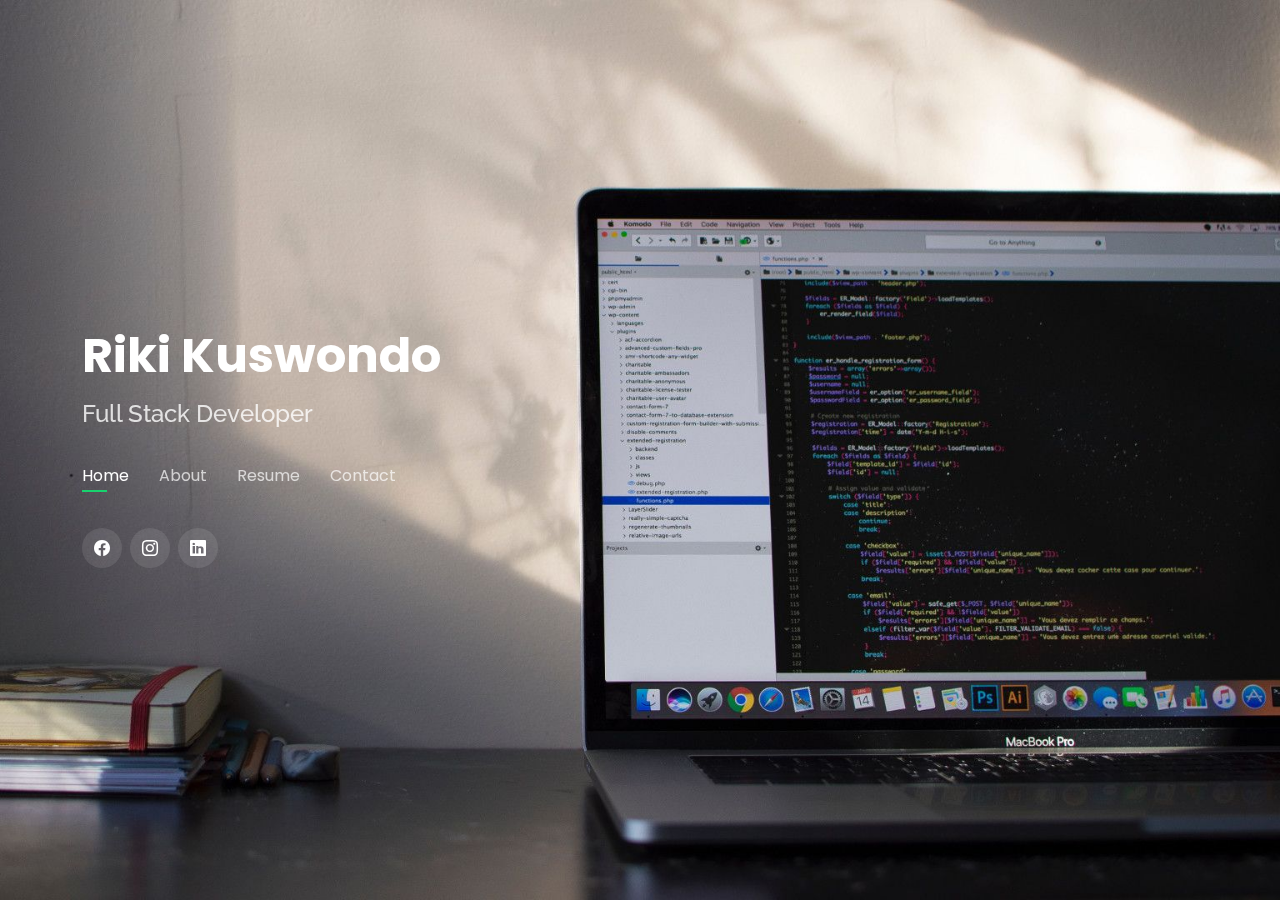
<file: index.html>
<!DOCTYPE html>
<html lang="en">

<head>
    <meta charset="utf-8">
    <meta content="width=device-width, initial-scale=1.0" name="viewport">

    <title>Riki Kuswondo</title>
    <meta content="" name="description">
    <meta content="" name="keywords">

    <!-- Favicons -->
    <link href="assets/img/favicon.png" rel="icon">
    <link href="assets/img/apple-touch-icon.png" rel="apple-touch-icon">

    <!-- Google Fonts -->
    <link href="https://fonts.googleapis.com/css?family=Open+Sans:300,300i,400,400i,600,600i,700,700i|Raleway:300,300i,400,400i,500,500i,600,600i,700,700i|Poppins:300,300i,400,400i,500,500i,600,600i,700,700i" rel="stylesheet">

    <!-- Vendor CSS Files -->
    <link href="assets/vendor/bootstrap/css/bootstrap.min.css" rel="stylesheet">
    <link href="assets/vendor/bootstrap-icons/bootstrap-icons.css" rel="stylesheet">
    <link href="assets/vendor/boxicons/css/boxicons.min.css" rel="stylesheet">
    <link href="assets/vendor/glightbox/css/glightbox.min.css" rel="stylesheet">
    <link href="assets/vendor/remixicon/remixicon.css" rel="stylesheet">
    <link href="assets/vendor/swiper/swiper-bundle.min.css" rel="stylesheet">

    <!-- Template Main CSS File -->
    <link href="assets/css/style.css" rel="stylesheet">

    <!-- =======================================================
  * Template Name: Personal - v4.10.0
  * Template URL: https://bootstrapmade.com/personal-free-resume-bootstrap-template/
  * Author: BootstrapMade.com
  * License: https://bootstrapmade.com/license/
  ======================================================== -->
</head>

<body>

    <!-- ======= Header ======= -->
    <header id="header">
        <div class="container">

            <h1><a href="index.html">Riki Kuswondo</a></h1>
            <!-- Uncomment below if you prefer to use an image logo -->
            <!-- <a href="index.html" class="mr-auto"><img src="assets/img/logo.png" alt="" class="img-fluid"></a> -->
            <h2>Full Stack Developer</h2>

            <nav id="navbar" class="navbar">
                <ul>
                    <li><a class="nav-link active" href="#header">Home</a></li>
                    <li><a class="nav-link" href="#about">About</a></li>
                    <li><a class="nav-link" href="#resume">Resume</a></li>
                    <!-- <li><a class="nav-link" href="#services">Services</a></li> -->
<!--                     <li><a class="nav-link" href="#portfolio">Portfolio</a></li> -->
                    <li><a class="nav-link" href="#contact">Contact</a></li>
                </ul>
                <i class="bi bi-list mobile-nav-toggle"></i>
            </nav>
            <!-- .navbar -->

            <div class="social-links">
                <!-- <a href="#a" class="youtube"><i class="bi bi-youtube"></i></a> -->
                <a href="https://www.facebook.com/rikikuswo" class="facebook" target="_blank"><i class="bi bi-facebook"></i></a>
                <a href="https://www.instagram.com/rikikuswo" class="instagram" target="_blank"><i class="bi bi-instagram"></i></a>
                <a href="https://www.linkedin.com/in/rikikuswo/" class="linkedin" target="_blank"><i class="bi bi-linkedin"></i></a>
            </div>

        </div>
    </header>
    <!-- End Header -->

    <!-- ======= About Section ======= -->
    <section id="about" class="about">

        <!-- ======= About Me ======= -->
        <div class="about-me container">

            <div class="section-title">
                <h2>About</h2>
                <p>Learn more about me</p>
            </div>

            <div class="row">
                <div class="col-lg-4 text-center" data-aos="fade-right">
                    <img src="assets/img/profile.jpg" class="img-fluid" width="50%" alt="">
                </div>
                <div class="col-lg-8 pt-4 pt-lg-0 content" data-aos="fade-left">
                    <h3>Fullstack Developer</h3>
                    <p class="fst-italic">
                        Fullstack Web Developer dengan 5+ tahun pengalaman menggunakan PHP & JavaScript untuk mengembangkan, menguji dan mengamati aplikasi software perusahaan. Telah mendesain dan mengembangkan lebih dari 10 aplikasi untuk mengingkatkan efisiensi dan data management untuk PT Akebono Brake Astra Indonesia. Sedang mencari perusahaan di bidang apapun yang ingin mengembangkan aplikasi dan software bisnis.
                    </p>
                    <div class="row">
                        <div class="col-lg-6">
                            <ul>
                                <li><i class="bi bi-chevron-right"></i> <strong>Birthday:</strong> <span>20 November 1995</span></li>
                                <li><i class="bi bi-chevron-right"></i> <strong>Website:</strong> <span>https://rikikuswo.github.io</span></li>
                                <li><i class="bi bi-chevron-right"></i> <strong>Phone:</strong> <span>0822 1180 9595</span></li>
                                <li><i class="bi bi-chevron-right"></i> <strong>City:</strong> <span>Jakarta, Indonesia</span></li>
                            </ul>
                        </div>
                        <div class="col-lg-6">
                            <ul>
                                <li><i class="bi bi-chevron-right"></i> <strong>Age:</strong> <span>29 years old</span></li>
                                <li><i class="bi bi-chevron-right"></i> <strong>Degree:</strong> <span>Bachelor's Degree in Computer Science</span></li>
                                <li><i class="bi bi-chevron-right"></i> <strong>Email:</strong> <span>rikikuswo20@gmail.com</span></li>
                                <li><i class="bi bi-chevron-right"></i> <strong>Freelance:</strong> <span>Available</span></li>
                            </ul>
                        </div>
                    </div>
                    <p>
                        <!-- Programmer with 5+ years of experience using PHP with Codeigniterand Laravel Frameworks. -->
                    </p>
                </div>
            </div>

        </div>
        <!-- End About Me -->

        <!-- ======= Counts ======= -->
        <!-- <div class="counts container">

            <div class="row">

                <div class="col-lg-3 col-md-6">
                    <div class="count-box">
                        <i class="bi bi-emoji-smile"></i>
                        <span data-purecounter-start="0" data-purecounter-end="232" data-purecounter-duration="1" class="purecounter"></span>
                        <p>Happy Clients</p>
                    </div>
                </div>

                <div class="col-lg-3 col-md-6 mt-5 mt-md-0">
                    <div class="count-box">
                        <i class="bi bi-journal-richtext"></i>
                        <span data-purecounter-start="0" data-purecounter-end="521" data-purecounter-duration="1" class="purecounter"></span>
                        <p>Projects</p>
                    </div>
                </div>

                <div class="col-lg-3 col-md-6 mt-5 mt-lg-0">
                    <div class="count-box">
                        <i class="bi bi-headset"></i>
                        <span data-purecounter-start="0" data-purecounter-end="1463" data-purecounter-duration="1" class="purecounter"></span>
                        <p>Hours Of Support</p>
                    </div>
                </div>

                <div class="col-lg-3 col-md-6 mt-5 mt-lg-0">
                    <div class="count-box">
                        <i class="bi bi-award"></i>
                        <span data-purecounter-start="0" data-purecounter-end="24" data-purecounter-duration="1" class="purecounter"></span>
                        <p>Awards</p>
                    </div>
                </div>

            </div>

        </div> -->
        <!-- End Counts -->

        <!-- ======= Skills  ======= -->
        <div class="skills container">

            <div class="section-title">
                <h2>Skills</h2>
            </div>

            <div class="row skills-content">

                <div class="col-lg-4">

                    <div class="progress">
                        <span class="skill">PHP <i class="val">80%</i></span>
                        <div class="progress-bar-wrap">
                            <div class="progress-bar" role="progressbar" aria-valuenow="80" aria-valuemin="0" aria-valuemax="100"></div>
                        </div>
                    </div>

                    <div class="progress">
                        <span class="skill">Laravel <i class="val">80%</i></span>
                        <div class="progress-bar-wrap">
                            <div class="progress-bar" role="progressbar" aria-valuenow="80" aria-valuemin="0" aria-valuemax="100"></div>
                        </div>
                    </div>

                    <div class="progress">
                        <span class="skill">Codeigniter <i class="val">80%</i></span>
                        <div class="progress-bar-wrap">
                            <div class="progress-bar" role="progressbar" aria-valuenow="80" aria-valuemin="0" aria-valuemax="100"></div>
                        </div>
                    </div>

                </div>

                <div class="col-lg-4">

                    <div class="progress">
                        <span class="skill">JavaScript <i class="val">80%</i></span>
                        <div class="progress-bar-wrap">
                            <div class="progress-bar" role="progressbar" aria-valuenow="80" aria-valuemin="0" aria-valuemax="100"></div>
                        </div>
                    </div>

                    <div class="progress">
                        <span class="skill">AJAX JQuery <i class="val">80%</i></span>
                        <div class="progress-bar-wrap">
                            <div class="progress-bar" role="progressbar" aria-valuenow="80" aria-valuemin="0" aria-valuemax="100"></div>
                        </div>
                    </div>

                    <div class="progress">
                        <span class="skill">Node JS <i class="val">70%</i></span>
                        <div class="progress-bar-wrap">
                            <div class="progress-bar" role="progressbar" aria-valuenow="70" aria-valuemin="0" aria-valuemax="100"></div>
                        </div>
                    </div>

                    <div class="progress">
                        <span class="skill">React JS <i class="val">70%</i></span>
                        <div class="progress-bar-wrap">
                            <div class="progress-bar" role="progressbar" aria-valuenow="70" aria-valuemin="0" aria-valuemax="100"></div>
                        </div>
                    </div>

                </div>

                <div class="col-lg-4">

                    <div class="progress">
                        <span class="skill">SQL Server <i class="val">80%</i></span>
                        <div class="progress-bar-wrap">
                            <div class="progress-bar" role="progressbar" aria-valuenow="80" aria-valuemin="0" aria-valuemax="100"></div>
                        </div>
                    </div>

                    <div class="progress">
                        <span class="skill">MySQL <i class="val">80%</i></span>
                        <div class="progress-bar-wrap">
                            <div class="progress-bar" role="progressbar" aria-valuenow="80" aria-valuemin="0" aria-valuemax="100"></div>
                        </div>
                    </div>

                    <div class="progress">
                        <span class="skill">GIT <i class="val">80%</i></span>
                        <div class="progress-bar-wrap">
                            <div class="progress-bar" role="progressbar" aria-valuenow="80" aria-valuemin="0" aria-valuemax="100"></div>
                        </div>
                    </div>

                </div>

            </div>

        </div>
        <!-- End Skills -->

        <!-- ======= Interests ======= -->
        <!-- <div class="interests container">

            <div class="section-title">
                <h2>Interests</h2>
            </div>

            <div class="row">
                <div class="col-lg-3 col-md-4">
                    <div class="icon-box">
                        <i class="ri-store-line" style="color: #ffbb2c;"></i>
                        <h3>Lorem Ipsum</h3>
                    </div>
                </div>
                <div class="col-lg-3 col-md-4 mt-4 mt-md-0">
                    <div class="icon-box">
                        <i class="ri-bar-chart-box-line" style="color: #5578ff;"></i>
                        <h3>Dolor Sitema</h3>
                    </div>
                </div>
                <div class="col-lg-3 col-md-4 mt-4 mt-md-0">
                    <div class="icon-box">
                        <i class="ri-calendar-todo-line" style="color: #e80368;"></i>
                        <h3>Sed perspiciatis</h3>
                    </div>
                </div>
                <div class="col-lg-3 col-md-4 mt-4 mt-lg-0">
                    <div class="icon-box">
                        <i class="ri-paint-brush-line" style="color: #e361ff;"></i>
                        <h3>Magni Dolores</h3>
                    </div>
                </div>
                <div class="col-lg-3 col-md-4 mt-4">
                    <div class="icon-box">
                        <i class="ri-database-2-line" style="color: #47aeff;"></i>
                        <h3>Nemo Enim</h3>
                    </div>
                </div>
                <div class="col-lg-3 col-md-4 mt-4">
                    <div class="icon-box">
                        <i class="ri-gradienter-line" style="color: #ffa76e;"></i>
                        <h3>Eiusmod Tempor</h3>
                    </div>
                </div>
                <div class="col-lg-3 col-md-4 mt-4">
                    <div class="icon-box">
                        <i class="ri-file-list-3-line" style="color: #11dbcf;"></i>
                        <h3>Midela Teren</h3>
                    </div>
                </div>
                <div class="col-lg-3 col-md-4 mt-4">
                    <div class="icon-box">
                        <i class="ri-price-tag-2-line" style="color: #4233ff;"></i>
                        <h3>Pira Neve</h3>
                    </div>
                </div>
                <div class="col-lg-3 col-md-4 mt-4">
                    <div class="icon-box">
                        <i class="ri-anchor-line" style="color: #b2904f;"></i>
                        <h3>Dirada Pack</h3>
                    </div>
                </div>
                <div class="col-lg-3 col-md-4 mt-4">
                    <div class="icon-box">
                        <i class="ri-disc-line" style="color: #b20969;"></i>
                        <h3>Moton Ideal</h3>
                    </div>
                </div>
                <div class="col-lg-3 col-md-4 mt-4">
                    <div class="icon-box">
                        <i class="ri-base-station-line" style="color: #ff5828;"></i>
                        <h3>Verdo Park</h3>
                    </div>
                </div>
                <div class="col-lg-3 col-md-4 mt-4">
                    <div class="icon-box">
                        <i class="ri-fingerprint-line" style="color: #29cc61;"></i>
                        <h3>Flavor Nivelanda</h3>
                    </div>
                </div>
            </div>

        </div> -->
        <!-- End Interests -->

        <!-- ======= Testimonials ======= -->
        <!-- <div class="testimonials container">

            <div class="section-title">
                <h2>Testimonials</h2>
            </div>

            <div class="testimonials-slider swiper" data-aos="fade-up" data-aos-delay="100">
                <div class="swiper-wrapper"> -->

        <!-- <div class="swiper-slide">
                        <div class="testimonial-item">
                            <p>
                                <i class="bx bxs-quote-alt-left quote-icon-left"></i> Proin iaculis purus consequat sem cure digni ssim donec porttitora entum suscipit rhoncus. Accusantium quam, ultricies eget id, aliquam eget nibh et. Maecen aliquam,
                                risus at semper.
                                <i class="bx bxs-quote-alt-right quote-icon-right"></i>
                            </p>
                            <img src="assets/img/testimonials/testimonials-1.jpg" class="testimonial-img" alt="">
                            <h3>Saul Goodman</h3>
                            <h4>Ceo &amp; Founder</h4>
                        </div>
                    </div> -->
        <!-- End testimonial item -->

        <!-- <div class="swiper-slide">
                        <div class="testimonial-item">
                            <p>
                                <i class="bx bxs-quote-alt-left quote-icon-left"></i> Export tempor illum tamen malis malis eram quae irure esse labore quem cillum quid cillum eram malis quorum velit fore eram velit sunt aliqua noster fugiat irure amet
                                legam anim culpa.
                                <i class="bx bxs-quote-alt-right quote-icon-right"></i>
                            </p>
                            <img src="assets/img/testimonials/testimonials-2.jpg" class="testimonial-img" alt="">
                            <h3>Sara Wilsson</h3>
                            <h4>Designer</h4>
                        </div>
                    </div> -->
        <!-- End testimonial item -->

        <!-- <div class="swiper-slide">
                        <div class="testimonial-item">
                            <p>
                                <i class="bx bxs-quote-alt-left quote-icon-left"></i> Enim nisi quem export duis labore cillum quae magna enim sint quorum nulla quem veniam duis minim tempor labore quem eram duis noster aute amet eram fore quis sint minim.
                                <i class="bx bxs-quote-alt-right quote-icon-right"></i>
                            </p>
                            <img src="assets/img/testimonials/testimonials-3.jpg" class="testimonial-img" alt="">
                            <h3>Jena Karlis</h3>
                            <h4>Store Owner</h4>
                        </div>
                    </div> -->
        <!-- End testimonial item -->

        <!-- <div class="swiper-slide">
                        <div class="testimonial-item">
                            <p>
                                <i class="bx bxs-quote-alt-left quote-icon-left"></i> Fugiat enim eram quae cillum dolore dolor amet nulla culpa multos export minim fugiat minim velit minim dolor enim duis veniam ipsum anim magna sunt elit fore quem dolore
                                labore illum veniam.
                                <i class="bx bxs-quote-alt-right quote-icon-right"></i>
                            </p>
                            <img src="assets/img/testimonials/testimonials-4.jpg" class="testimonial-img" alt="">
                            <h3>Matt Brandon</h3>
                            <h4>Freelancer</h4>
                        </div>
                    </div> -->
        <!-- End testimonial item -->

        <!-- <div class="swiper-slide">
                        <div class="testimonial-item">
                            <p>
                                <i class="bx bxs-quote-alt-left quote-icon-left"></i> Quis quorum aliqua sint quem legam fore sunt eram irure aliqua veniam tempor noster veniam enim culpa labore duis sunt culpa nulla illum cillum fugiat legam esse veniam
                                culpa fore nisi cillum quid.
                                <i class="bx bxs-quote-alt-right quote-icon-right"></i>
                            </p>
                            <img src="assets/img/testimonials/testimonials-5.jpg" class="testimonial-img" alt="">
                            <h3>John Larson</h3>
                            <h4>Entrepreneur</h4>
                        </div>
                    </div> -->
        <!-- End testimonial item -->

        <!-- </div>
                <div class="swiper-pagination"></div>
            </div>

            <div class="owl-carousel testimonials-carousel">

            </div>

        </div> -->
        <!-- End Testimonials  -->

    </section>
    <!-- End About Section -->

    <!-- ======= Resume Section ======= -->
    <section id="resume" class="resume">
        <div class="container">

            <div class="section-title">
                <h2>Resume</h2>
                <p>Check My Resume</p>
            </div>

            <div class="row">
                <div class="col-lg-6">
                    <h3 class="resume-title">Professional Experience</h3>
                    <div class="resume-item">
                        <h4>Full Stack Developer</h4>
                        <h5>PT. Global Service Indonesia</h5>
                        <h5>Jan 2023 - Present</h5>
                        <p><em>Jakarta, Indonesia </em></p>
                        <p>
                            <ul>
                                <li>Bekerja sebagai karyawan outsource di PT Akebono Brake Astra Indonesia.</li>
                            </ul>
                        </p>
                    </div>
                    <div class="resume-item">
                        <h4>Full Stack Developer</h4>
                        <h5>PT. Akebono Brake Astra Indonesia</h5>
                        <h5>Feb 2022 - Present</h5>
                        <p><em>Jakarta, Indonesia</em></p>
                        <p>
                            <ul>
                                <li>Bekerja sebagai karyawan outsourcing dari PT Majapahit Teknologi Nusantara & PT Global Service Indonesia</li>
                                <li>Mengembangkan sistem sesuai dengan kebutuhan user dan perusahaan.</li>
                                <li>Mendevelop sistem Document Control.</li>
                                <li>Merancang, mendesain dan mendevelop sistem IT Helpdesk.</li>
                                <li>Merancang, mendesain dan mendevelop sistem Portal Sortir Supplier.</li>
                                <li>Merancang, mendesain dan mendevelop sistem SSO (Single Apps).</li>
                                <li>Mendevelop sistem Portal Supplier.</li>
                                <li>Mendevelop sistem HRIS Pemagangan.</li>
                                <li>Merancang, mendesain dan mendevelop sistem Guest Self Service.</li>
                                <li>Mendevelop sistem Mieruka / Dashboard untuk kebutuhan Produksi di Line.</li>
                                <li>Mendesain dan meningkatkan efektifitas pemrosesan data (query ke database) yang lebih cepat
                                    hingga 70%.</li>
                                <li>Mendevelop API untuk kebutuhan sistem SSO, Supplier Portal, dst.</li>
                                <li>Menerapkan Queue pada sistem, sehingga pemrosesan data dijalankan di background.</li>
                            </ul>
                        </p>
                    </div>
                    <div class="resume-item">
                        <h4>Full Stack Developer</h4>
                        <h5>PT. Majapahit Teknologi Nusantara</h5>
                        <h5>Feb 2022 - Des 2022</h5>
                        <p><em>Jakarta, Indonesia </em></p>
                        <p>
                            <ul>
                                <li>Bekerja sebagai karyawan outsource di PT Akebono Brake Astra Indonesia.</li>
                            </ul>
                        </p>
                    </div>
                    <div class="resume-item">
                        <h4>Full Stack Developer</h4>
                        <h5>PT. IFCA Property365 Indonesia</h5>
                        <h5>Dec 2019 - Feb 2022</h5>
                        <p><em>Jakarta, Indonesia </em></p>
                        <p>
                            <ul>
                                <li>Bekerja sebagai Full Stack Developer menggunakan PHP Framework Codeigniter & Laravel</li>
                                <li>Mendevelop sistem sales dan penjualan perusahaan property (Cempaka, Waskita, Pakubuwono,
                                    Taspen, dst).</li>
                                <li>Mendevelop API untuk mobile Apps.</li>
                            </ul>
                        </p>
                    </div>
                    <div class="resume-item">
                        <h4>Team Leader & Programmer</h4>
                        <h5>PT. Gutfresh Grup Indonesia</h5>
                        <h5>Jul 2019 - Dec 2019</h5>
                        <p><em>Jakarta, Indonesia </em></p>
                        <p>
                            <ul>
                                <li>Bekerja sebagai Team Leader & Programmer.</li>
                                <li>Mendevelop sistem Visitor Management System di PT Toyota Astra Motor dengan menggunahan
                                    bahasa pemrograman C# ASP.NET.</li>
                                <li>Berkomunikasi dengan tim web & mobile development.</li>
                                <li>Berkomunikasi dengan client perihal system requirements.</li>
                            </ul>
                        </p>
                    </div>
                </div>
                <div class="col-lg-6">
                    <h3 class="resume-title">Education</h3>
                    <div class="resume-item">
                        <h4>Bachelor's Degree in Computer Science</h4>
                        <h5>2020 - 2022</h5>
                        <p><em>Universitas MH Thamrin, Jakarta</em></p>
                        <p>Graduate with IPK 3,58</p>
                        <!-- <p>Qui deserunt veniam. Et sed aliquam labore tempore sed quisquam iusto autem sit. Ea vero voluptatum qui ut dignissimos deleniti nerada porti sand markend</p> -->
                    </div>
                    <div class="resume-item">
                        <h4>Associate of Computer &amp; Information Science</h4>
                        <h5>2017 - 2020</h5>
                        <p><em>Politeknik LP3I Jakarta, Jakarta</em></p>
                        <p>Graduate with IPK 3,46</p>
                    </div>

                    <!-- <h3 class="resume-title">Projects</h3>
                    <div class="resume-item pb-0">
                        <h4>The PAN Jakarta</h4>
                        <p><em>Develop Website for registration legislative members of PAN</em></p> -->
                        <!-- <p>
                            <ul>
                                <li>Portland par 127,Orlando, FL</li>
                                <li>(123) 456-7891</li>
                                <li>alice.barkley@example.com</li>
                            </ul>
                        </p> -->
                    <!-- </div> -->

                    <h3 class="resume-title">Certificates</h3>
                    <div class="resume-item pb-0">
                        <h4>BNSP Web Programming Certificate</h4>
                        <h5>09/2019 - 09/2022</h5>
                    </div>
                    <div class="resume-item pb-0">
                        <h4>BNSP Database Administrator Certificate</h4>
                        <h5>04/2019 - 04/2022</h5>
                    </div>
                    <div class="resume-item pb-0">
                        <h4>BNSP Computer Operator Certificate</h4>
                        <h5>10/2018 - 10/2021</h5>
                    </div>
                </div>
            </div>

        </div>
    </section>
    <!-- End Resume Section -->

    <!-- ======= Services Section ======= -->
    <section id="services" class="services">
        <div class="container">

            <div class="section-title">
                <h2>Services</h2>
                <p>My Services</p>
            </div>

            <div class="row">
                <div class="col-lg-4 col-md-6 d-flex align-items-stretch">
                    <div class="icon-box">
                        <div class="icon"><i class="bx bxl-dribbble"></i></div>
                        <h4><a href="">Lorem Ipsum</a></h4>
                        <p>Voluptatum deleniti atque corrupti quos dolores et quas molestias excepturi</p>
                    </div>
                </div>

                <div class="col-lg-4 col-md-6 d-flex align-items-stretch mt-4 mt-md-0">
                    <div class="icon-box">
                        <div class="icon"><i class="bx bx-file"></i></div>
                        <h4><a href="">Sed ut perspiciatis</a></h4>
                        <p>Duis aute irure dolor in reprehenderit in voluptate velit esse cillum dolore</p>
                    </div>
                </div>

                <div class="col-lg-4 col-md-6 d-flex align-items-stretch mt-4 mt-lg-0">
                    <div class="icon-box">
                        <div class="icon"><i class="bx bx-tachometer"></i></div>
                        <h4><a href="">Magni Dolores</a></h4>
                        <p>Excepteur sint occaecat cupidatat non proident, sunt in culpa qui officia</p>
                    </div>
                </div>

                <div class="col-lg-4 col-md-6 d-flex align-items-stretch mt-4">
                    <div class="icon-box">
                        <div class="icon"><i class="bx bx-world"></i></div>
                        <h4><a href="">Nemo Enim</a></h4>
                        <p>At vero eos et accusamus et iusto odio dignissimos ducimus qui blanditiis</p>
                    </div>
                </div>

                <div class="col-lg-4 col-md-6 d-flex align-items-stretch mt-4">
                    <div class="icon-box">
                        <div class="icon"><i class="bx bx-slideshow"></i></div>
                        <h4><a href="">Dele cardo</a></h4>
                        <p>Quis consequatur saepe eligendi voluptatem consequatur dolor consequuntur</p>
                    </div>
                </div>

                <div class="col-lg-4 col-md-6 d-flex align-items-stretch mt-4">
                    <div class="icon-box">
                        <div class="icon"><i class="bx bx-arch"></i></div>
                        <h4><a href="">Divera don</a></h4>
                        <p>Modi nostrum vel laborum. Porro fugit error sit minus sapiente sit aspernatur</p>
                    </div>
                </div>

            </div>

        </div>
    </section>
    <!-- End Services Section -->

    <!-- ======= Portfolio Section ======= -->
    <section id="portfolio" class="portfolio">
        <div class="container">

            <div class="section-title">
                <h2>Portfolio</h2>
                <p>My Works</p>
            </div>

            <div class="row">
                <div class="col-lg-12 d-flex justify-content-center">
                    <ul id="portfolio-flters">
                        <li data-filter="*" class="filter-active">All</li>
                        <li data-filter=".filter-akebono">Akebono</li>
                        <li data-filter=".filter-ifca">Ifca</li>
                        <li data-filter=".filter-web">Gutfresh</li>
                    </ul>
                </div>
            </div>

            <div class="row portfolio-container">

                <div class="col-lg-4 col-md-6 portfolio-item filter-akebono">
                    <div class="portfolio-wrap">
                        <img src="assets/img/portfolio/Document Control/Screenshot 2024-08-03 152030.png" class="img-fluid" alt="">
                        <div class="portfolio-info">
                            <h4>Document Control</h4>
                            <p>PHP Native</p>
                            <div class="portfolio-links">
                                <a href="assets/img/portfolio/Document Control/Screenshot 2024-08-03 152030.png" data-gallery="portfolioGallery" class="portfolio-lightbox" title="Document Control"><i class="bx bx-plus"></i></a>
                                <a href="portfolio-details-document-control.html" data-gallery="portfolioDetailsGallery" data-glightbox="type: external" class="portfolio-details-lightbox" title="Portfolio Details"><i class="bx bx-link"></i></a>
                            </div>
                        </div>
                    </div>
                </div>

                <div class="col-lg-4 col-md-6 portfolio-item filter-web">
                    <div class="portfolio-wrap">
                        <img src="assets/img/portfolio/portfolio-2.jpg" class="img-fluid" alt="">
                        <div class="portfolio-info">
                            <h4>Web 3</h4>
                            <p>Web</p>
                            <div class="portfolio-links">
                                <a href="assets/img/portfolio/portfolio-2.jpg" data-gallery="portfolioGallery" class="portfolio-lightbox" title="Web 3"><i class="bx bx-plus"></i></a>
                                <a href="portfolio-details.html" data-gallery="portfolioDetailsGallery" data-glightbox="type: external" class="portfolio-details-lightbox" title="Portfolio Details"><i class="bx bx-link"></i></a>
                            </div>
                        </div>
                    </div>
                </div>

                <div class="col-lg-4 col-md-6 portfolio-item filter-akebono">
                    <div class="portfolio-wrap">
                        <img src="assets/img/portfolio/portfolio-3.jpg" class="img-fluid" alt="">
                        <div class="portfolio-info">
                            <h4>App 2</h4>
                            <p>App</p>
                            <div class="portfolio-links">
                                <a href="assets/img/portfolio/portfolio-3.jpg" data-gallery="portfolioGallery" class="portfolio-lightbox" title="App 2"><i class="bx bx-plus"></i></a>
                                <a href="portfolio-details.html" data-gallery="portfolioDetailsGallery" data-glightbox="type: external" class="portfolio-details-lightbox" title="Portfolio Details"><i class="bx bx-link"></i></a>
                            </div>
                        </div>
                    </div>
                </div>

                <div class="col-lg-4 col-md-6 portfolio-item filter-ifca">
                    <div class="portfolio-wrap">
                        <img src="assets/img/portfolio/portfolio-4.jpg" class="img-fluid" alt="">
                        <div class="portfolio-info">
                            <h4>Card 2</h4>
                            <p>Card</p>
                            <div class="portfolio-links">
                                <a href="assets/img/portfolio/portfolio-4.jpg" data-gallery="portfolioGallery" class="portfolio-lightbox" title="Card 2"><i class="bx bx-plus"></i></a>
                                <a href="portfolio-details.html" data-gallery="portfolioDetailsGallery" data-glightbox="type: external" class="portfolio-details-lightbox" title="Portfolio Details"><i class="bx bx-link"></i></a>
                            </div>
                        </div>
                    </div>
                </div>

                <div class="col-lg-4 col-md-6 portfolio-item filter-web">
                    <div class="portfolio-wrap">
                        <img src="assets/img/portfolio/portfolio-5.jpg" class="img-fluid" alt="">
                        <div class="portfolio-info">
                            <h4>Web 2</h4>
                            <p>Web</p>
                            <div class="portfolio-links">
                                <a href="assets/img/portfolio/portfolio-5.jpg" data-gallery="portfolioGallery" class="portfolio-lightbox" title="Web 2"><i class="bx bx-plus"></i></a>
                                <a href="portfolio-details.html" data-gallery="portfolioDetailsGallery" data-glightbox="type: external" class="portfolio-details-lightbox" title="Portfolio Details"><i class="bx bx-link"></i></a>
                            </div>
                        </div>
                    </div>
                </div>

                <div class="col-lg-4 col-md-6 portfolio-item filter-akebono">
                    <div class="portfolio-wrap">
                        <img src="assets/img/portfolio/portfolio-6.jpg" class="img-fluid" alt="">
                        <div class="portfolio-info">
                            <h4>App 3</h4>
                            <p>App</p>
                            <div class="portfolio-links">
                                <a href="assets/img/portfolio/portfolio-6.jpg" data-gallery="portfolioGallery" class="portfolio-lightbox" title="App 3"><i class="bx bx-plus"></i></a>
                                <a href="portfolio-details.html" data-gallery="portfolioDetailsGallery" data-glightbox="type: external" class="portfolio-details-lightbox" title="Portfolio Details"><i class="bx bx-link"></i></a>
                            </div>
                        </div>
                    </div>
                </div>

                <div class="col-lg-4 col-md-6 portfolio-item filter-ifca">
                    <div class="portfolio-wrap">
                        <img src="assets/img/portfolio/portfolio-7.jpg" class="img-fluid" alt="">
                        <div class="portfolio-info">
                            <h4>Card 1</h4>
                            <p>Card</p>
                            <div class="portfolio-links">
                                <a href="assets/img/portfolio/portfolio-7.jpg" data-gallery="portfolioGallery" class="portfolio-lightbox" title="Card 1"><i class="bx bx-plus"></i></a>
                                <a href="portfolio-details.html" data-gallery="portfolioDetailsGallery" data-glightbox="type: external" class="portfolio-details-lightbox" title="Portfolio Details"><i class="bx bx-link"></i></a>
                            </div>
                        </div>
                    </div>
                </div>

                <div class="col-lg-4 col-md-6 portfolio-item filter-ifca">
                    <div class="portfolio-wrap">
                        <img src="assets/img/portfolio/portfolio-8.jpg" class="img-fluid" alt="">
                        <div class="portfolio-info">
                            <h4>Card 3</h4>
                            <p>Card</p>
                            <div class="portfolio-links">
                                <a href="assets/img/portfolio/portfolio-8.jpg" data-gallery="portfolioGallery" class="portfolio-lightbox" title="Card 3"><i class="bx bx-plus"></i></a>
                                <a href="portfolio-details.html" data-gallery="portfolioDetailsGallery" data-glightbox="type: external" class="portfolio-details-lightbox" title="Portfolio Details"><i class="bx bx-link"></i></a>
                            </div>
                        </div>
                    </div>
                </div>

                <div class="col-lg-4 col-md-6 portfolio-item filter-web">
                    <div class="portfolio-wrap">
                        <img src="assets/img/portfolio/portfolio-9.jpg" class="img-fluid" alt="">
                        <div class="portfolio-info">
                            <h4>Web 3</h4>
                            <p>Web</p>
                            <div class="portfolio-links">
                                <a href="assets/img/portfolio/portfolio-9.jpg" data-gallery="portfolioGallery" class="portfolio-lightbox" title="Web 3"><i class="bx bx-plus"></i></a>
                                <a href="portfolio-details.html" data-gallery="portfolioDetailsGallery" data-glightbox="type: external" class="portfolio-details-lightbox" title="Portfolio Details"><i class="bx bx-link"></i></a>
                            </div>
                        </div>
                    </div>
                </div>

            </div>

        </div>
    </section>
    <!-- End Portfolio Section -->

    <!-- ======= Contact Section ======= -->
    <section id="contact" class="contact">
        <div class="container">

            <div class="section-title">
                <h2>Contact</h2>
                <p>Contact Me</p>
            </div>

            <div class="row mt-2">

                <div class="col-md-6 d-flex align-items-stretch">
                    <div class="info-box">
                        <i class="bx bx-map"></i>
                        <h3>My Address</h3>
                        <p>Sunter, Jakarta, Indonesia</p>
                    </div>
                </div>

                <div class="col-md-6 mt-4 mt-md-0 d-flex align-items-stretch">
                    <div class="info-box">
                        <i class="bx bx-share-alt"></i>
                        <h3>Social Profiles</h3>
                        <div class="social-links">
                            <a href="https://www.facebook.com/rikikuswo" class="facebook" target="_blank"><i class="bi bi-facebook"></i></a>
                            <a href="https://www.instagram.com/rikikuswo" class="instagram" target="_blank"><i class="bi bi-instagram"></i></a>
                            <a href="https://www.linkedin.com/in/rikikuswo/" class="linkedin" target="_blank"><i class="bi bi-linkedin"></i></a>
                            <!-- <a href="#" class="twitter"><i class="bi bi-twitter"></i></a>
                            <a href="#" class="facebook"><i class="bi bi-facebook"></i></a>
                            <a href="#" class="instagram"><i class="bi bi-instagram"></i></a>
                            <a href="#" class="google-plus"><i class="bi bi-skype"></i></a>
                            <a href="#" class="linkedin"><i class="bi bi-linkedin"></i></a> -->
                        </div>
                    </div>
                </div>

                <div class="col-md-6 mt-4 d-flex align-items-stretch">
                    <div class="info-box">
                        <i class="bx bx-envelope"></i>
                        <h3>Email Me</h3>
                        <p>rikikuswo20@gmail.com</p>
                    </div>
                </div>
                <div class="col-md-6 mt-4 d-flex align-items-stretch">
                    <div class="info-box">
                        <i class="bx bx-phone-call"></i>
                        <h3>Call Me</h3>
                        <p>082211809595</p>
                    </div>
                </div>
            </div>

            <!-- <form action="forms/contact.php" method="post" role="form" class="php-email-form mt-4">
                <div class="row">
                    <div class="col-md-6 form-group">
                        <input type="text" name="name" class="form-control" id="name" placeholder="Your Name" required>
                    </div>
                    <div class="col-md-6 form-group mt-3 mt-md-0">
                        <input type="email" class="form-control" name="email" id="email" placeholder="Your Email" required>
                    </div>
                </div>
                <div class="form-group mt-3">
                    <input type="text" class="form-control" name="subject" id="subject" placeholder="Subject" required>
                </div>
                <div class="form-group mt-3">
                    <textarea class="form-control" name="message" rows="5" placeholder="Message" required></textarea>
                </div>
                <div class="my-3">
                    <div class="loading">Loading</div>
                    <div class="error-message"></div>
                    <div class="sent-message">Your message has been sent. Thank you!</div>
                </div>
                <div class="text-center"><button type="submit">Send Message</button></div>
            </form> -->

        </div>
    </section>
    <!-- End Contact Section -->

    <div class="credits">
        <!-- All the links in the footer should remain intact. -->
        <!-- You can delete the links only if you purchased the pro version. -->
        <!-- Licensing information: https://bootstrapmade.com/license/ -->
        <!-- Purchase the pro version with working PHP/AJAX contact form: https://bootstrapmade.com/personal-free-resume-bootstrap-template/ -->
        <!-- Designed by <a href="https://bootstrapmade.com/">BootstrapMade</a> -->
    </div>

    <!-- Vendor JS Files -->
    <script src="assets/vendor/purecounter/purecounter_vanilla.js"></script>
    <script src="assets/vendor/bootstrap/js/bootstrap.bundle.min.js"></script>
    <script src="assets/vendor/glightbox/js/glightbox.min.js"></script>
    <script src="assets/vendor/isotope-layout/isotope.pkgd.min.js"></script>
    <script src="assets/vendor/swiper/swiper-bundle.min.js"></script>
    <script src="assets/vendor/waypoints/noframework.waypoints.js"></script>
    <script src="assets/vendor/php-email-form/validate.js"></script>

    <!-- Template Main JS File -->
    <script src="assets/js/main.js"></script>

</body>

</html>
</file>
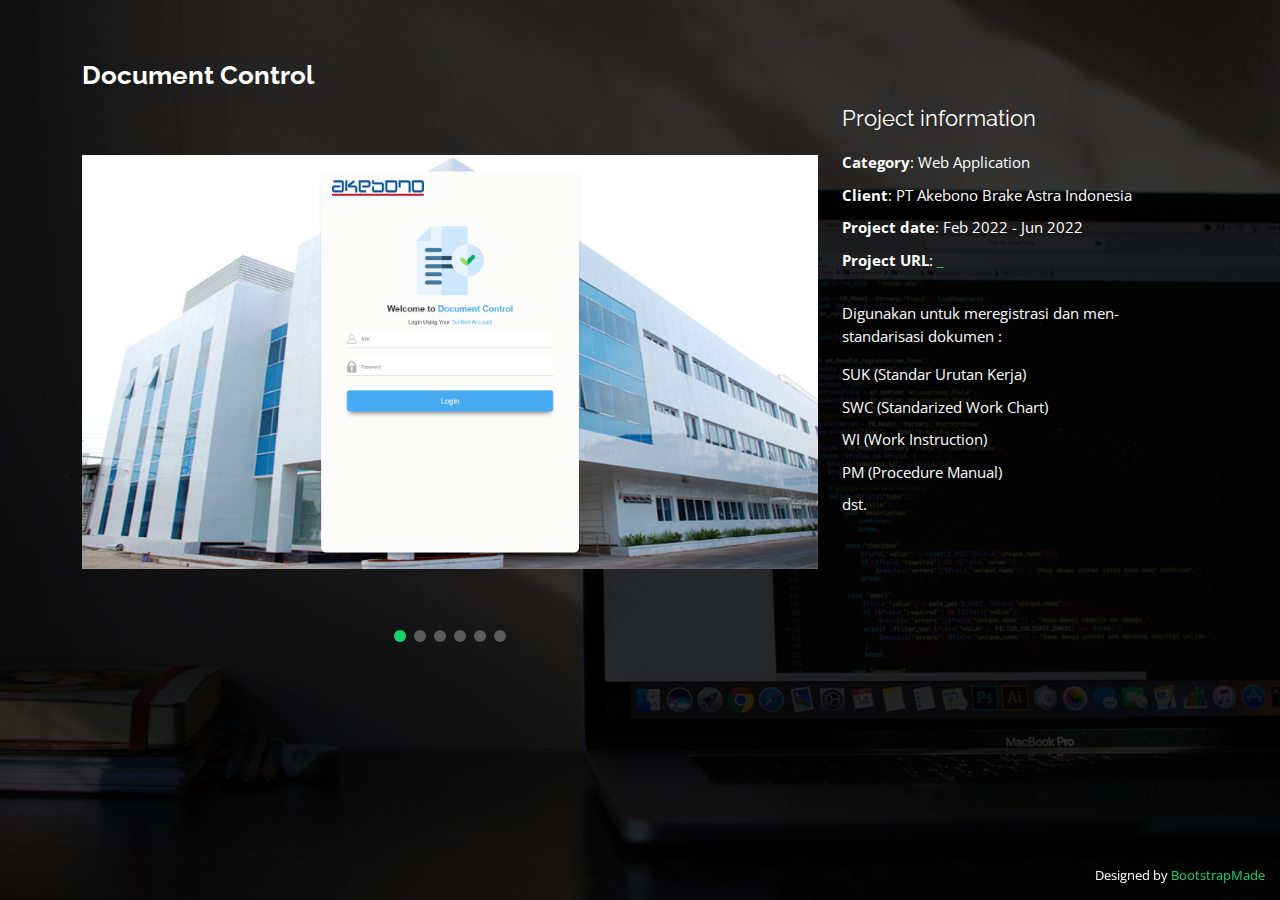
<file: portfolio-details-document-control.html>
<!DOCTYPE html>
<html lang="en">

<head>
  <meta charset="utf-8">
  <meta content="width=device-width, initial-scale=1.0" name="viewport">

  <title>Portfolio Details - Personal Bootstrap Template</title>
  <meta content="" name="description">
  <meta content="" name="keywords">

  <!-- Favicons -->
  <link href="assets/img/favicon.png" rel="icon">
  <link href="assets/img/apple-touch-icon.png" rel="apple-touch-icon">

  <!-- Google Fonts -->
  <link href="https://fonts.googleapis.com/css?family=Open+Sans:300,300i,400,400i,600,600i,700,700i|Raleway:300,300i,400,400i,500,500i,600,600i,700,700i|Poppins:300,300i,400,400i,500,500i,600,600i,700,700i" rel="stylesheet">

  <!-- Vendor CSS Files -->
  <link href="assets/vendor/bootstrap/css/bootstrap.min.css" rel="stylesheet">
  <link href="assets/vendor/bootstrap-icons/bootstrap-icons.css" rel="stylesheet">
  <link href="assets/vendor/boxicons/css/boxicons.min.css" rel="stylesheet">
  <link href="assets/vendor/glightbox/css/glightbox.min.css" rel="stylesheet">
  <link href="assets/vendor/remixicon/remixicon.css" rel="stylesheet">
  <link href="assets/vendor/swiper/swiper-bundle.min.css" rel="stylesheet">

  <!-- Template Main CSS File -->
  <link href="assets/css/style.css" rel="stylesheet">

  <!-- =======================================================
  * Template Name: Personal - v4.10.0
  * Template URL: https://bootstrapmade.com/personal-free-resume-bootstrap-template/
  * Author: BootstrapMade.com
  * License: https://bootstrapmade.com/license/
  ======================================================== -->
</head>

<body>

  <main id="main">

    <!-- ======= Portfolio Details ======= -->
    <div id="portfolio-details" class="portfolio-details">
      <div class="container">

        <div class="row">

          <div class="col-lg-8">
            <h2 class="portfolio-title">Document Control</h2>

            <div class="portfolio-details-slider swiper">
              <div class="swiper-wrapper align-items-center">

                <div class="swiper-slide">
                  <img src="assets/img/portfolio/Document Control/Screenshot 2024-08-03 152030.png" alt="" class="img-fluid">
                </div>

                <div class="swiper-slide">
                  <img src="assets/img/portfolio/Document Control/Screenshot 2024-08-03 152137.png" alt="" class="img-fluid">
                </div>

                <div class="swiper-slide">
                  <img src="assets/img/portfolio/Document Control/Screenshot 2024-08-03 152301.png" alt="" class="img-fluid">
                </div>

                <div class="swiper-slide">
                  <img src="assets/img/portfolio/Document Control/Screenshot 2024-08-03 152327.png" alt="" class="img-fluid">
                </div>

                <div class="swiper-slide">
                  <img src="assets/img/portfolio/Document Control/Screenshot 2024-08-03 152404.png" alt="" class="img-fluid">
                </div>

                <div class="swiper-slide">
                  <img src="assets/img/portfolio/Document Control/Screenshot 2024-08-03 152541.png" alt="" class="img-fluid">
                </div>

              </div>
              <div class="swiper-pagination"></div>
            </div>

          </div>

          <div class="col-lg-4 portfolio-info">
            <h3>Project information</h3>
            <ul>
              <li><strong>Category</strong>: Web Application</li>
              <li><strong>Client</strong>: PT Akebono Brake Astra Indonesia</li>
              <li><strong>Project date</strong>: Feb 2022 - Jun 2022</li>
              <li><strong>Project URL</strong>: <a href="#">_</a></li>
            </ul>

            <p>
              Digunakan untuk meregistrasi dan men-standarisasi dokumen :
            </p>
            <ul>
              <li>SUK (Standar Urutan Kerja)</li>
              <li>SWC (Standarized Work Chart)</li>
              <li>WI (Work Instruction)</li>
              <li>PM (Procedure Manual)</li>
              <li>dst.</li>
            </ul>
          </div>

        </div>

      </div>
    </div><!-- End Portfolio Details -->

  </main><!-- End #main -->

  <div class="credits">
    <!-- All the links in the footer should remain intact. -->
    <!-- You can delete the links only if you purchased the pro version. -->
    <!-- Licensing information: https://bootstrapmade.com/license/ -->
    <!-- Purchase the pro version with working PHP/AJAX contact form: https://bootstrapmade.com/personal-free-resume-bootstrap-template/ -->
    Designed by <a href="https://bootstrapmade.com/">BootstrapMade</a>
  </div>

  <!-- Vendor JS Files -->
  <script src="assets/vendor/purecounter/purecounter_vanilla.js"></script>
  <script src="assets/vendor/bootstrap/js/bootstrap.bundle.min.js"></script>
  <script src="assets/vendor/glightbox/js/glightbox.min.js"></script>
  <script src="assets/vendor/isotope-layout/isotope.pkgd.min.js"></script>
  <script src="assets/vendor/swiper/swiper-bundle.min.js"></script>
  <script src="assets/vendor/waypoints/noframework.waypoints.js"></script>
  <script src="assets/vendor/php-email-form/validate.js"></script>

  <!-- Template Main JS File -->
  <script src="assets/js/main.js"></script>

</body>

</html>
</file>
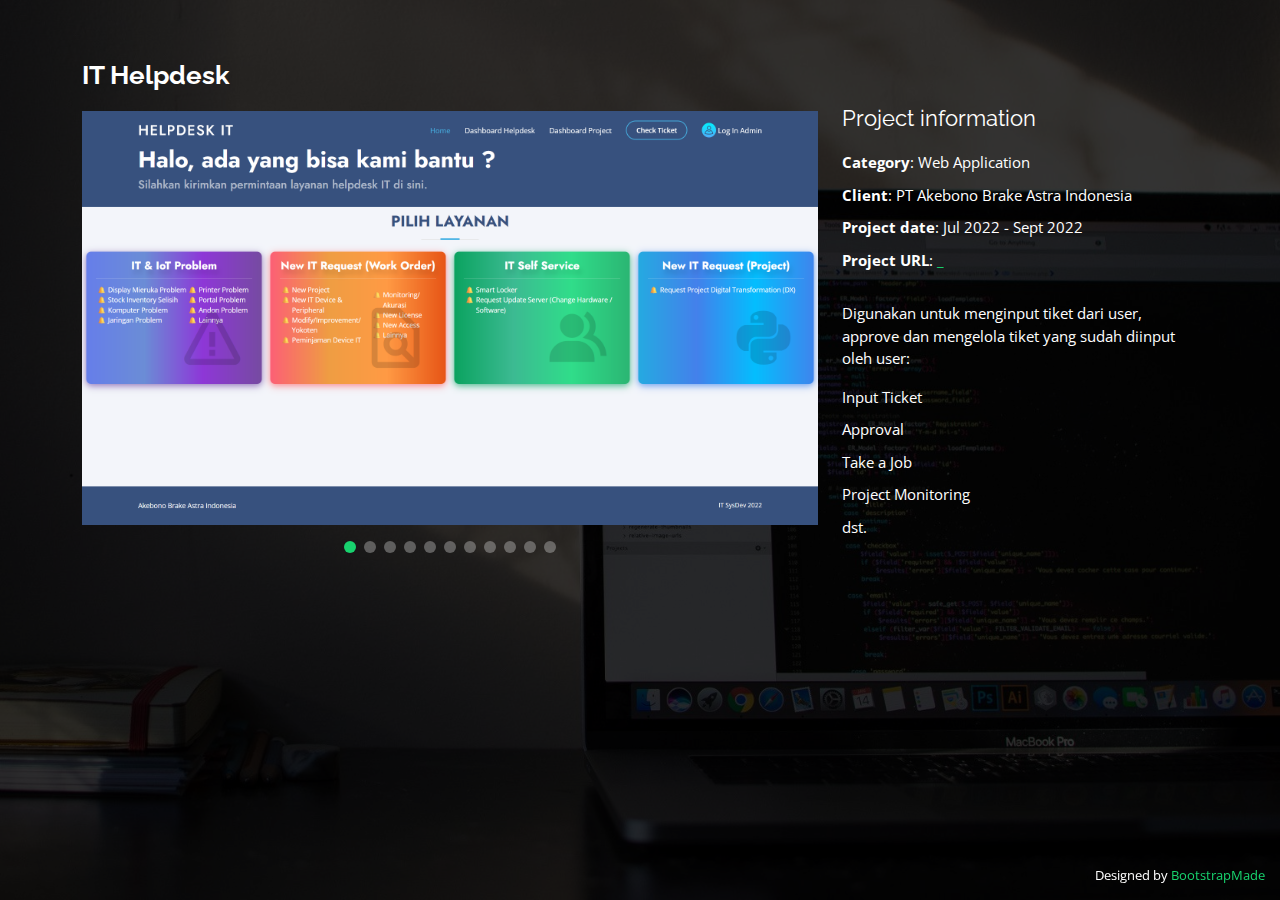
<file: portfolio-details-helpdesk.html>
<!DOCTYPE html>
<html lang="en">

<head>
  <meta charset="utf-8">
  <meta content="width=device-width, initial-scale=1.0" name="viewport">

  <title>Portfolio Details - Personal Bootstrap Template</title>
  <meta content="" name="description">
  <meta content="" name="keywords">

  <!-- Favicons -->
  <link href="assets/img/favicon.png" rel="icon">
  <link href="assets/img/apple-touch-icon.png" rel="apple-touch-icon">

  <!-- Google Fonts -->
  <link href="https://fonts.googleapis.com/css?family=Open+Sans:300,300i,400,400i,600,600i,700,700i|Raleway:300,300i,400,400i,500,500i,600,600i,700,700i|Poppins:300,300i,400,400i,500,500i,600,600i,700,700i" rel="stylesheet">

  <!-- Vendor CSS Files -->
  <link href="assets/vendor/bootstrap/css/bootstrap.min.css" rel="stylesheet">
  <link href="assets/vendor/bootstrap-icons/bootstrap-icons.css" rel="stylesheet">
  <link href="assets/vendor/boxicons/css/boxicons.min.css" rel="stylesheet">
  <link href="assets/vendor/glightbox/css/glightbox.min.css" rel="stylesheet">
  <link href="assets/vendor/remixicon/remixicon.css" rel="stylesheet">
  <link href="assets/vendor/swiper/swiper-bundle.min.css" rel="stylesheet">

  <!-- Template Main CSS File -->
  <link href="assets/css/style.css" rel="stylesheet">

  <!-- =======================================================
  * Template Name: Personal - v4.10.0
  * Template URL: https://bootstrapmade.com/personal-free-resume-bootstrap-template/
  * Author: BootstrapMade.com
  * License: https://bootstrapmade.com/license/
  ======================================================== -->
</head>

<body>

  <main id="main">

    <!-- ======= Portfolio Details ======= -->
    <div id="portfolio-details" class="portfolio-details">
      <div class="container">

        <div class="row">

          <div class="col-lg-8">
            <h2 class="portfolio-title">IT Helpdesk</h2>

            <div class="portfolio-details-slider swiper">
              <div class="swiper-wrapper align-items-center">

                <div class="swiper-slide">
                  <img src="assets/img/portfolio/Akebono/Helpdesk/Screenshot 2025-05-16 203848.png" alt="" class="img-fluid">
                </div>

                <div class="swiper-slide">
                  <img src="assets/img/portfolio/Akebono/Helpdesk/Screenshot 2025-05-16 203911.png" alt="" class="img-fluid">
                </div>

                <div class="swiper-slide">
                  <img src="assets/img/portfolio/Akebono/Helpdesk/Screenshot 2025-05-16 203935.png" alt="" class="img-fluid">
                </div>

                <div class="swiper-slide">
                  <img src="assets/img/portfolio/Akebono/Helpdesk/Screenshot 2025-05-16 203954.png" alt="" class="img-fluid">
                </div>

                <div class="swiper-slide">
                  <img src="assets/img/portfolio/Akebono/Helpdesk/Screenshot 2025-05-16 204029.png" alt="" class="img-fluid">
                </div>

                <div class="swiper-slide">
                  <img src="assets/img/portfolio/Akebono/Helpdesk/Screenshot 2025-05-16 204106.png" alt="" class="img-fluid">
                </div>
                
                <div class="swiper-slide">
                  <img src="assets/img/portfolio/Akebono/Helpdesk/Screenshot 2025-05-16 204124.png" alt="" class="img-fluid">
                </div>

                <div class="swiper-slide">
                  <img src="assets/img/portfolio/Akebono/Helpdesk/Screenshot 2025-05-16 204204.png" alt="" class="img-fluid">
                </div>

                <div class="swiper-slide">
                  <img src="assets/img/portfolio/Akebono/Helpdesk/Screenshot 2025-05-16 204226.png" alt="" class="img-fluid">
                </div>

                <div class="swiper-slide">
                  <img src="assets/img/portfolio/Akebono/Helpdesk/Screenshot 2025-05-16 204246.png" alt="" class="img-fluid">
                </div>

                <div class="swiper-slide">
                  <img src="assets/img/portfolio/Akebono/Helpdesk/Screenshot 2025-05-16 204350.png" alt="" class="img-fluid">
                </div>

              </div>
              <div class="swiper-pagination"></div>
            </div>

          </div>

          <div class="col-lg-4 portfolio-info">
            <h3>Project information</h3>
            <ul>
              <li><strong>Category</strong>: Web Application</li>
              <li><strong>Client</strong>: PT Akebono Brake Astra Indonesia</li>
              <li><strong>Project date</strong>: Jul 2022 - Sept 2022</li>
              <li><strong>Project URL</strong>: <a href="#">_</a></li>
            </ul>

            <p>
              Digunakan untuk menginput tiket dari user, approve dan mengelola tiket yang sudah diinput oleh user:
            </p>
            <ul>
              <li>Input Ticket</li>
              <li>Approval</li>
              <li>Take a Job</li>
              <li>Project Monitoring</li>
              <li>dst.</li>
            </ul>
          </div>

        </div>

      </div>
    </div><!-- End Portfolio Details -->

  </main><!-- End #main -->

  <div class="credits">
    <!-- All the links in the footer should remain intact. -->
    <!-- You can delete the links only if you purchased the pro version. -->
    <!-- Licensing information: https://bootstrapmade.com/license/ -->
    <!-- Purchase the pro version with working PHP/AJAX contact form: https://bootstrapmade.com/personal-free-resume-bootstrap-template/ -->
    Designed by <a href="https://bootstrapmade.com/">BootstrapMade</a>
  </div>

  <!-- Vendor JS Files -->
  <script src="assets/vendor/purecounter/purecounter_vanilla.js"></script>
  <script src="assets/vendor/bootstrap/js/bootstrap.bundle.min.js"></script>
  <script src="assets/vendor/glightbox/js/glightbox.min.js"></script>
  <script src="assets/vendor/isotope-layout/isotope.pkgd.min.js"></script>
  <script src="assets/vendor/swiper/swiper-bundle.min.js"></script>
  <script src="assets/vendor/waypoints/noframework.waypoints.js"></script>
  <script src="assets/vendor/php-email-form/validate.js"></script>

  <!-- Template Main JS File -->
  <script src="assets/js/main.js"></script>

</body>

</html>
</file>
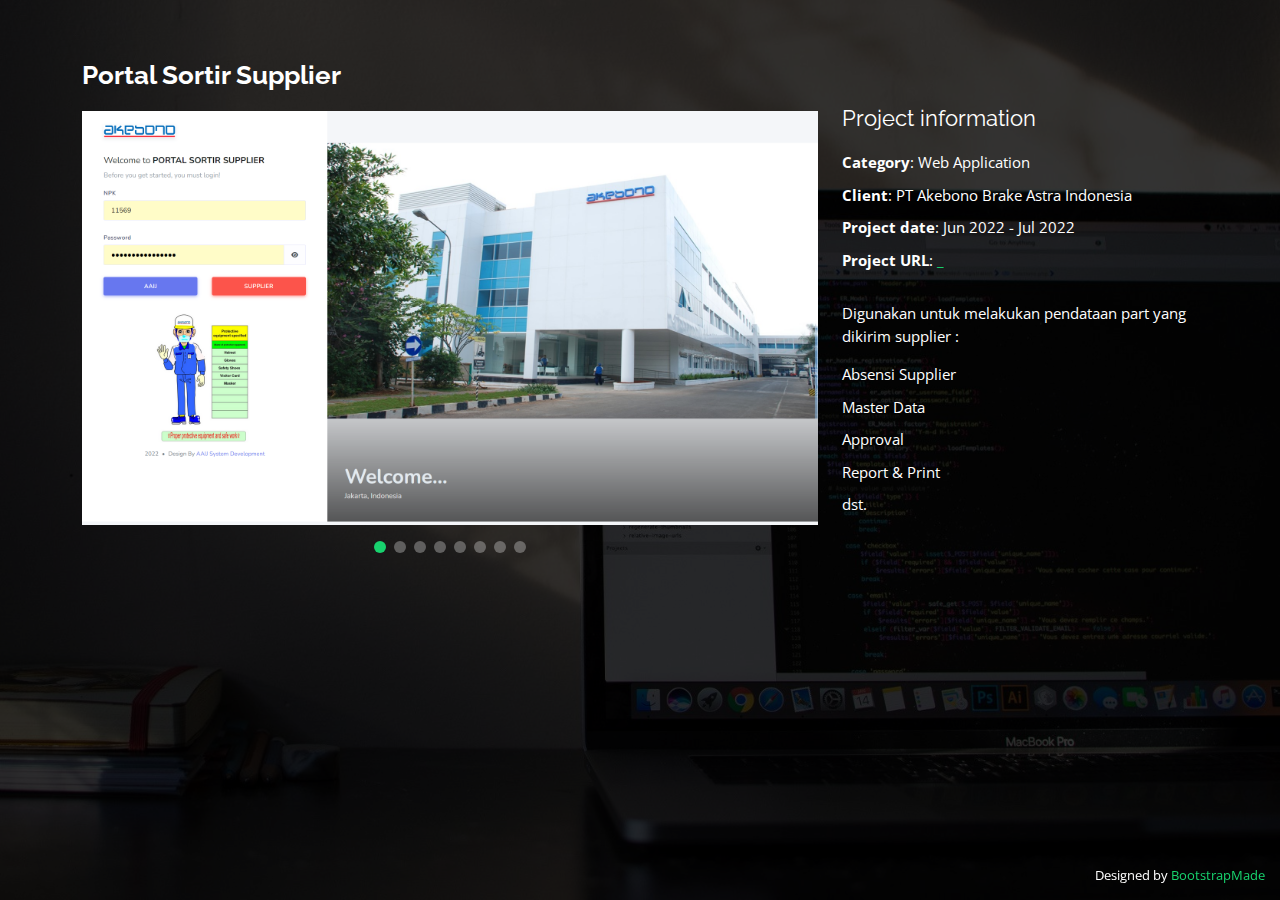
<file: portfolio-details-portal-sortir-supplier.html>
<!DOCTYPE html>
<html lang="en">

<head>
  <meta charset="utf-8">
  <meta content="width=device-width, initial-scale=1.0" name="viewport">

  <title>Portfolio Details - Personal Bootstrap Template</title>
  <meta content="" name="description">
  <meta content="" name="keywords">

  <!-- Favicons -->
  <link href="assets/img/favicon.png" rel="icon">
  <link href="assets/img/apple-touch-icon.png" rel="apple-touch-icon">

  <!-- Google Fonts -->
  <link href="https://fonts.googleapis.com/css?family=Open+Sans:300,300i,400,400i,600,600i,700,700i|Raleway:300,300i,400,400i,500,500i,600,600i,700,700i|Poppins:300,300i,400,400i,500,500i,600,600i,700,700i" rel="stylesheet">

  <!-- Vendor CSS Files -->
  <link href="assets/vendor/bootstrap/css/bootstrap.min.css" rel="stylesheet">
  <link href="assets/vendor/bootstrap-icons/bootstrap-icons.css" rel="stylesheet">
  <link href="assets/vendor/boxicons/css/boxicons.min.css" rel="stylesheet">
  <link href="assets/vendor/glightbox/css/glightbox.min.css" rel="stylesheet">
  <link href="assets/vendor/remixicon/remixicon.css" rel="stylesheet">
  <link href="assets/vendor/swiper/swiper-bundle.min.css" rel="stylesheet">

  <!-- Template Main CSS File -->
  <link href="assets/css/style.css" rel="stylesheet">

  <!-- =======================================================
  * Template Name: Personal - v4.10.0
  * Template URL: https://bootstrapmade.com/personal-free-resume-bootstrap-template/
  * Author: BootstrapMade.com
  * License: https://bootstrapmade.com/license/
  ======================================================== -->
</head>

<body>

  <main id="main">

    <!-- ======= Portfolio Details ======= -->
    <div id="portfolio-details" class="portfolio-details">
      <div class="container">

        <div class="row">

          <div class="col-lg-8">
            <h2 class="portfolio-title">Portal Sortir Supplier</h2>

            <div class="portfolio-details-slider swiper">
              <div class="swiper-wrapper align-items-center">

                <div class="swiper-slide">
                  <img src="assets/img/portfolio/Akebono/Sortir Supplier/Screenshot 2024-08-03 152656.png" alt="" class="img-fluid">
                </div>

                <div class="swiper-slide">
                  <img src="assets/img/portfolio/Akebono/Sortir Supplier/Screenshot 2024-08-03 152733.png" alt="" class="img-fluid">
                </div>

                <div class="swiper-slide">
                  <img src="assets/img/portfolio/Akebono/Sortir Supplier/Screenshot 2024-08-03 152758.png" alt="" class="img-fluid">
                </div>

                <div class="swiper-slide">
                  <img src="assets/img/portfolio/Akebono/Sortir Supplier/Screenshot 2024-08-03 152810.png" alt="" class="img-fluid">
                </div>

                <div class="swiper-slide">
                  <img src="assets/img/portfolio/Akebono/Sortir Supplier/Screenshot 2024-08-03 152853.png" alt="" class="img-fluid">
                </div>

                <div class="swiper-slide">
                  <img src="assets/img/portfolio/Akebono/Sortir Supplier/Screenshot 2024-08-03 152927.png" alt="" class="img-fluid">
                </div>
                
                <div class="swiper-slide">
                  <img src="assets/img/portfolio/Akebono/Sortir Supplier/Screenshot 2024-08-03 153054.png" alt="" class="img-fluid">
                </div>

                <div class="swiper-slide">
                  <img src="assets/img/portfolio/Akebono/Sortir Supplier/Screenshot 2024-08-03 153124.png" alt="" class="img-fluid">
                </div>

              </div>
              <div class="swiper-pagination"></div>
            </div>

          </div>

          <div class="col-lg-4 portfolio-info">
            <h3>Project information</h3>
            <ul>
              <li><strong>Category</strong>: Web Application</li>
              <li><strong>Client</strong>: PT Akebono Brake Astra Indonesia</li>
              <li><strong>Project date</strong>: Jun 2022 - Jul 2022</li>
              <li><strong>Project URL</strong>: <a href="#">_</a></li>
            </ul>

            <p>
              Digunakan untuk melakukan pendataan part yang dikirim supplier :
            </p>
            <ul>
              <li>Absensi Supplier</li>
              <li>Master Data</li>
              <li>Approval</li>
              <li>Report & Print</li>
              <li>dst.</li>
            </ul>
          </div>

        </div>

      </div>
    </div><!-- End Portfolio Details -->

  </main><!-- End #main -->

  <div class="credits">
    <!-- All the links in the footer should remain intact. -->
    <!-- You can delete the links only if you purchased the pro version. -->
    <!-- Licensing information: https://bootstrapmade.com/license/ -->
    <!-- Purchase the pro version with working PHP/AJAX contact form: https://bootstrapmade.com/personal-free-resume-bootstrap-template/ -->
    Designed by <a href="https://bootstrapmade.com/">BootstrapMade</a>
  </div>

  <!-- Vendor JS Files -->
  <script src="assets/vendor/purecounter/purecounter_vanilla.js"></script>
  <script src="assets/vendor/bootstrap/js/bootstrap.bundle.min.js"></script>
  <script src="assets/vendor/glightbox/js/glightbox.min.js"></script>
  <script src="assets/vendor/isotope-layout/isotope.pkgd.min.js"></script>
  <script src="assets/vendor/swiper/swiper-bundle.min.js"></script>
  <script src="assets/vendor/waypoints/noframework.waypoints.js"></script>
  <script src="assets/vendor/php-email-form/validate.js"></script>

  <!-- Template Main JS File -->
  <script src="assets/js/main.js"></script>

</body>

</html>
</file>
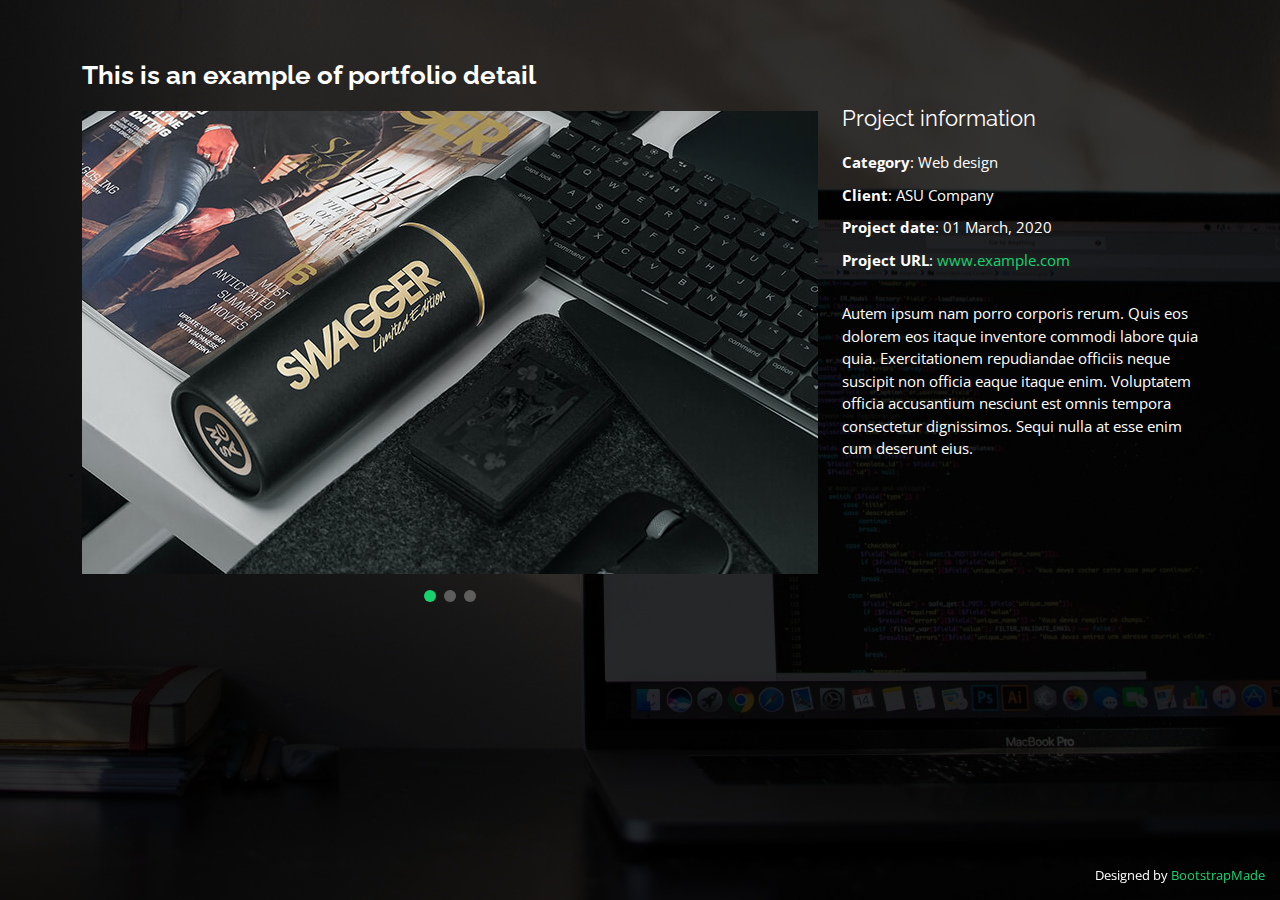
<file: portfolio-details.html>
<!DOCTYPE html>
<html lang="en">

<head>
  <meta charset="utf-8">
  <meta content="width=device-width, initial-scale=1.0" name="viewport">

  <title>Portfolio Details - Personal Bootstrap Template</title>
  <meta content="" name="description">
  <meta content="" name="keywords">

  <!-- Favicons -->
  <link href="assets/img/favicon.png" rel="icon">
  <link href="assets/img/apple-touch-icon.png" rel="apple-touch-icon">

  <!-- Google Fonts -->
  <link href="https://fonts.googleapis.com/css?family=Open+Sans:300,300i,400,400i,600,600i,700,700i|Raleway:300,300i,400,400i,500,500i,600,600i,700,700i|Poppins:300,300i,400,400i,500,500i,600,600i,700,700i" rel="stylesheet">

  <!-- Vendor CSS Files -->
  <link href="assets/vendor/bootstrap/css/bootstrap.min.css" rel="stylesheet">
  <link href="assets/vendor/bootstrap-icons/bootstrap-icons.css" rel="stylesheet">
  <link href="assets/vendor/boxicons/css/boxicons.min.css" rel="stylesheet">
  <link href="assets/vendor/glightbox/css/glightbox.min.css" rel="stylesheet">
  <link href="assets/vendor/remixicon/remixicon.css" rel="stylesheet">
  <link href="assets/vendor/swiper/swiper-bundle.min.css" rel="stylesheet">

  <!-- Template Main CSS File -->
  <link href="assets/css/style.css" rel="stylesheet">

  <!-- =======================================================
  * Template Name: Personal - v4.10.0
  * Template URL: https://bootstrapmade.com/personal-free-resume-bootstrap-template/
  * Author: BootstrapMade.com
  * License: https://bootstrapmade.com/license/
  ======================================================== -->
</head>

<body>

  <main id="main">

    <!-- ======= Portfolio Details ======= -->
    <div id="portfolio-details" class="portfolio-details">
      <div class="container">

        <div class="row">

          <div class="col-lg-8">
            <h2 class="portfolio-title">This is an example of portfolio detail</h2>

            <div class="portfolio-details-slider swiper">
              <div class="swiper-wrapper align-items-center">

                <div class="swiper-slide">
                  <img src="assets/img/portfolio/portfolio-details-1.jpg" alt="">
                </div>

                <div class="swiper-slide">
                  <img src="assets/img/portfolio/portfolio-details-2.jpg" alt="">
                </div>

                <div class="swiper-slide">
                  <img src="assets/img/portfolio/portfolio-details-3.jpg" alt="">
                </div>

              </div>
              <div class="swiper-pagination"></div>
            </div>

          </div>

          <div class="col-lg-4 portfolio-info">
            <h3>Project information</h3>
            <ul>
              <li><strong>Category</strong>: Web design</li>
              <li><strong>Client</strong>: ASU Company</li>
              <li><strong>Project date</strong>: 01 March, 2020</li>
              <li><strong>Project URL</strong>: <a href="#">www.example.com</a></li>
            </ul>

            <p>
              Autem ipsum nam porro corporis rerum. Quis eos dolorem eos itaque inventore commodi labore quia quia. Exercitationem repudiandae officiis neque suscipit non officia eaque itaque enim. Voluptatem officia accusantium nesciunt est omnis tempora consectetur dignissimos. Sequi nulla at esse enim cum deserunt eius.
            </p>
          </div>

        </div>

      </div>
    </div><!-- End Portfolio Details -->

  </main><!-- End #main -->

  <div class="credits">
    <!-- All the links in the footer should remain intact. -->
    <!-- You can delete the links only if you purchased the pro version. -->
    <!-- Licensing information: https://bootstrapmade.com/license/ -->
    <!-- Purchase the pro version with working PHP/AJAX contact form: https://bootstrapmade.com/personal-free-resume-bootstrap-template/ -->
    Designed by <a href="https://bootstrapmade.com/">BootstrapMade</a>
  </div>

  <!-- Vendor JS Files -->
  <script src="assets/vendor/purecounter/purecounter_vanilla.js"></script>
  <script src="assets/vendor/bootstrap/js/bootstrap.bundle.min.js"></script>
  <script src="assets/vendor/glightbox/js/glightbox.min.js"></script>
  <script src="assets/vendor/isotope-layout/isotope.pkgd.min.js"></script>
  <script src="assets/vendor/swiper/swiper-bundle.min.js"></script>
  <script src="assets/vendor/waypoints/noframework.waypoints.js"></script>
  <script src="assets/vendor/php-email-form/validate.js"></script>

  <!-- Template Main JS File -->
  <script src="assets/js/main.js"></script>

</body>

</html>
</file>
<file: assets/css/style.css>
/**
* Template Name: Personal - v4.10.0
* Template URL: https://bootstrapmade.com/personal-free-resume-bootstrap-template/
* Author: BootstrapMade.com
* License: https://bootstrapmade.com/license/
*/


/*--------------------------------------------------------------
# General
--------------------------------------------------------------*/

body {
    font-family: "Open Sans", sans-serif;
    background-color: #040404;
    color: #fff;
    position: relative;
    background: transparent;
}

body::before {
    content: "";
    position: fixed;
    background: #040404 url("../img/background1.jpg") top right no-repeat;
    background-size: cover;
    left: 0;
    right: 0;
    top: 0;
    height: 100vh;
    z-index: -1;
}

@media (min-width: 1024px) {
    body::before {
        background-attachment: fixed;
    }
}

a {
    color: #18d26e;
    text-decoration: none;
}

a:hover {
    color: #35e888;
    text-decoration: none;
}

h1,
h2,
h3,
h4,
h5,
h6 {
    font-family: "Raleway", sans-serif;
}


/*--------------------------------------------------------------
# Header
--------------------------------------------------------------*/

#header {
    transition: ease-in-out 0.3s;
    position: relative;
    height: 100vh;
    display: flex;
    align-items: center;
    z-index: 997;
    overflow-y: auto;
}

#header * {
    transition: ease-in-out 0.3s;
}

#header h1 {
    font-size: 48px;
    margin: 0;
    padding: 0;
    line-height: 1;
    font-weight: 700;
    font-family: "Poppins", sans-serif;
}

#header h1 a,
#header h1 a:hover {
    color: #fff;
    line-height: 1;
    display: inline-block;
}

#header h2 {
    font-size: 24px;
    margin-top: 20px;
    color: rgba(255, 255, 255, 0.8);
}

#header h2 span {
    color: #fff;
    border-bottom: 2px solid #18d26e;
    padding-bottom: 6px;
}

#header img {
    padding: 0;
    margin: 0;
}

#header .social-links {
    margin-top: 40px;
    display: flex;
}

#header .social-links a {
    font-size: 16px;
    display: flex;
    justify-content: center;
    align-items: center;
    background: rgba(255, 255, 255, 0.1);
    color: #fff;
    line-height: 1;
    margin-right: 8px;
    border-radius: 50%;
    width: 40px;
    height: 40px;
}

#header .social-links a:hover {
    background: #18d26e;
}

@media (max-width: 992px) {
    #header h1 {
        font-size: 36px;
    }
    #header h2 {
        font-size: 20px;
        line-height: 30px;
    }
    #header .social-links {
        margin-top: 15px;
    }
    #header .container {
        display: flex;
        flex-direction: column;
        align-items: center;
    }
}


/* Header Top */

#header.header-top {
    height: 80px;
    position: fixed;
    left: 0;
    top: 0;
    right: 0;
    background: rgba(0, 0, 0, 0.9);
}

#header.header-top .social-links,
#header.header-top h2 {
    display: none;
}

#header.header-top h1 {
    margin-right: auto;
    font-size: 36px;
}

#header.header-top .container {
    display: flex;
    align-items: center;
}

#header.header-top .navbar {
    margin: 0;
}

@media (max-width: 768px) {
    #header.header-top {
        height: 60px;
    }
    #header.header-top h1 {
        font-size: 26px;
    }
}


/*--------------------------------------------------------------
# Navigation Menu
--------------------------------------------------------------*/


/**
* Desktop Navigation 
*/

.navbar {
    padding: 0;
    margin-top: 35px;
}

.navbar ul {
    margin: 0;
    padding: 0;
    display: flex;
    list-style: none;
    align-items: center;
}

.navbar li {
    position: relative;
}

.navbar li+li {
    margin-left: 30px;
}

.navbar a,
.navbar a:focus {
    display: flex;
    align-items: center;
    justify-content: space-between;
    padding: 0;
    font-family: "Poppins", sans-serif;
    font-size: 16px;
    font-weight: 400;
    color: rgba(255, 255, 255, 0.7);
    white-space: nowrap;
    transition: 0.3s;
}

.navbar a i,
.navbar a:focus i {
    font-size: 12px;
    line-height: 0;
    margin-left: 5px;
}

.navbar a:before {
    content: "";
    position: absolute;
    width: 0;
    height: 2px;
    bottom: -4px;
    left: 0;
    background-color: #18d26e;
    visibility: hidden;
    width: 0px;
    transition: all 0.3s ease-in-out 0s;
}

.navbar a:hover:before,
.navbar li:hover>a:before,
.navbar .active:before {
    visibility: visible;
    width: 25px;
}

.navbar a:hover,
.navbar .active,
.navbar .active:focus,
.navbar li:hover>a {
    color: #fff;
}


/**
* Mobile Navigation 
*/

.mobile-nav-toggle {
    color: #fff;
    font-size: 28px;
    cursor: pointer;
    display: none;
    line-height: 0;
    transition: 0.5s;
    position: fixed;
    right: 15px;
    top: 15px;
}

@media (max-width: 991px) {
    .mobile-nav-toggle {
        display: block;
    }
    .navbar ul {
        display: none;
    }
}

.navbar-mobile {
    position: fixed;
    overflow: hidden;
    top: 0;
    right: 0;
    left: 0;
    bottom: 0;
    background: rgba(0, 0, 0, 0.9);
    transition: 0.3s;
    z-index: 999;
    margin-top: 0;
}

.navbar-mobile .mobile-nav-toggle {
    position: absolute;
    top: 15px;
    right: 15px;
}

.navbar-mobile ul {
    display: block;
    position: absolute;
    top: 55px;
    right: 15px;
    bottom: 45px;
    left: 15px;
    padding: 10px 0;
    overflow-y: auto;
    transition: 0.3s;
    border: 2px solid rgba(255, 255, 255, 0.2);
}

.navbar-mobile li {
    padding: 12px 20px;
}

.navbar-mobile li+li {
    margin: 0;
}

.navbar-mobile a,
.navbar-mobile a:focus {
    font-size: 16px;
    position: relative;
}


/*--------------------------------------------------------------
# Sections General
--------------------------------------------------------------*/

section {
    overflow: hidden;
    position: absolute;
    width: 100%;
    top: 140px;
    bottom: 100%;
    opacity: 0;
    transition: ease-in-out 0.4s;
    z-index: 2;
}

section.section-show {
    top: 100px;
    bottom: auto;
    opacity: 1;
    padding-bottom: 45px;
}

section .container {
    background: rgba(0, 0, 0, 0.9);
    padding: 30px;
}

@media (max-width: 768px) {
    section {
        top: 120px;
    }
    section.section-show {
        top: 80px;
    }
}

.section-title h2 {
    font-size: 14px;
    font-weight: 500;
    padding: 0;
    line-height: 1px;
    margin: 0 0 20px 0;
    letter-spacing: 2px;
    text-transform: uppercase;
    color: #aaaaaa;
    font-family: "Poppins", sans-serif;
}

.section-title h2::after {
    content: "";
    width: 120px;
    height: 1px;
    display: inline-block;
    background: #4ceb95;
    margin: 4px 10px;
}

.section-title p {
    margin: 0;
    margin: -15px 0 15px 0;
    font-size: 36px;
    font-weight: 700;
    text-transform: uppercase;
    font-family: "Poppins", sans-serif;
    color: #fff;
}


/*--------------------------------------------------------------
# About
--------------------------------------------------------------*/

.about-me .content h3 {
    font-weight: 700;
    font-size: 26px;
    color: #18d26e;
}

.about-me .content ul {
    list-style: none;
    padding: 0;
}

.about-me .content ul li {
    margin-bottom: 20px;
    display: flex;
    align-items: center;
}

.about-me .content ul strong {
    margin-right: 10px;
}

.about-me .content ul i {
    font-size: 16px;
    margin-right: 5px;
    color: #18d26e;
    line-height: 0;
}

.about-me .content p:last-child {
    margin-bottom: 0;
}


/*--------------------------------------------------------------
# Counts
--------------------------------------------------------------*/

.counts {
    padding: 70px 0 60px;
}

.counts .count-box {
    padding: 30px 30px 25px 30px;
    width: 100%;
    position: relative;
    text-align: center;
    background: rgba(255, 255, 255, 0.08);
}

.counts .count-box i {
    position: absolute;
    top: -25px;
    left: 50%;
    transform: translateX(-50%);
    font-size: 24px;
    background: rgba(255, 255, 255, 0.1);
    padding: 12px;
    color: #18d26e;
    border-radius: 50px;
    line-height: 0;
}

.counts .count-box span {
    font-size: 36px;
    display: block;
    font-weight: 600;
    color: #fff;
}

.counts .count-box p {
    padding: 0;
    margin: 0;
    font-family: "Raleway", sans-serif;
    font-size: 14px;
}


/*--------------------------------------------------------------
# Skills
--------------------------------------------------------------*/

.skills .progress {
    height: 60px;
    display: block;
    background: none;
    border-radius: 0;
}

.skills .progress .skill {
    padding: 10px 0;
    margin: 0;
    text-transform: uppercase;
    display: block;
    font-weight: 600;
    font-family: "Poppins", sans-serif;
    color: #fff;
}

.skills .progress .skill .val {
    float: right;
    font-style: normal;
}

.skills .progress-bar-wrap {
    background: rgba(255, 255, 255, 0.2);
}

.skills .progress-bar {
    width: 1px;
    height: 10px;
    transition: 0.9s;
    background-color: #18d26e;
}


/*--------------------------------------------------------------
# Interests
--------------------------------------------------------------*/

.interests .icon-box {
    display: flex;
    align-items: center;
    padding: 20px;
    background: rgba(255, 255, 255, 0.08);
    transition: ease-in-out 0.3s;
}

.interests .icon-box i {
    font-size: 32px;
    padding-right: 10px;
    line-height: 1;
}

.interests .icon-box h3 {
    font-weight: 700;
    margin: 0;
    padding: 0;
    line-height: 1;
    font-size: 16px;
    color: #fff;
}

.interests .icon-box:hover {
    background: rgba(255, 255, 255, 0.12);
}


/*--------------------------------------------------------------
# Testimonials
--------------------------------------------------------------*/

.testimonials .testimonials-carousel,
.testimonials .testimonials-slider {
    overflow: hidden;
}

.testimonials .testimonial-item {
    box-sizing: content-box;
    min-height: 320px;
}

.testimonials .testimonial-item .testimonial-img {
    width: 90px;
    border-radius: 50%;
    margin: -40px 0 0 40px;
    position: relative;
    z-index: 2;
    border: 6px solid rgba(255, 255, 255, 0.12);
}

.testimonials .testimonial-item h3 {
    font-size: 18px;
    font-weight: bold;
    margin: 10px 0 5px 45px;
    color: #fff;
}

.testimonials .testimonial-item h4 {
    font-size: 14px;
    color: #999;
    margin: 0 0 0 45px;
}

.testimonials .testimonial-item .quote-icon-left,
.testimonials .testimonial-item .quote-icon-right {
    color: rgba(255, 255, 255, 0.25);
    font-size: 26px;
}

.testimonials .testimonial-item .quote-icon-left {
    display: inline-block;
    left: -5px;
    position: relative;
}

.testimonials .testimonial-item .quote-icon-right {
    display: inline-block;
    right: -5px;
    position: relative;
    top: 10px;
}

.testimonials .testimonial-item p {
    font-style: italic;
    margin: 0 15px 0 15px;
    padding: 20px 20px 60px 20px;
    background: rgba(255, 255, 255, 0.1);
    position: relative;
    border-radius: 6px;
    position: relative;
    z-index: 1;
}

.testimonials .swiper-pagination {
    margin-top: 20px;
    position: relative;
}

.testimonials .swiper-pagination .swiper-pagination-bullet {
    width: 12px;
    height: 12px;
    opacity: 1;
    background-color: rgba(255, 255, 255, 0.3);
}

.testimonials .swiper-pagination .swiper-pagination-bullet-active {
    background-color: #18d26e;
}


/*--------------------------------------------------------------
# Resume
--------------------------------------------------------------*/

.resume .resume-title {
    font-size: 26px;
    font-weight: 700;
    margin-top: 20px;
    margin-bottom: 20px;
    color: #fff;
}

.resume .resume-item {
    padding: 0 0 20px 20px;
    margin-top: -2px;
    border-left: 2px solid rgba(255, 255, 255, 0.2);
    position: relative;
}

.resume .resume-item h4 {
    line-height: 18px;
    font-size: 18px;
    font-weight: 600;
    text-transform: uppercase;
    font-family: "Poppins", sans-serif;
    color: #18d26e;
    margin-bottom: 10px;
}

.resume .resume-item h5 {
    font-size: 16px;
    background: rgba(255, 255, 255, 0.15);
    padding: 5px 15px;
    display: inline-block;
    font-weight: 600;
    margin-bottom: 10px;
}

.resume .resume-item ul {
    padding-left: 20px;
}

.resume .resume-item ul li {
    padding-bottom: 10px;
}

.resume .resume-item:last-child {
    padding-bottom: 0;
}

.resume .resume-item::before {
    content: "";
    position: absolute;
    width: 16px;
    height: 16px;
    border-radius: 50px;
    left: -9px;
    top: 0;
    background: #18d26e;
    border: 2px solid #18d26e;
}


/*--------------------------------------------------------------
# Services
--------------------------------------------------------------*/

.services .icon-box {
    text-align: center;
    background: rgba(204, 204, 204, 0.1);
    padding: 80px 20px;
    transition: all ease-in-out 0.3s;
}

.services .icon-box .icon {
    margin: 0 auto;
    width: 64px;
    height: 64px;
    background: #18d26e;
    border-radius: 5px;
    transition: all 0.3s ease-out 0s;
    display: flex;
    align-items: center;
    justify-content: center;
    margin-bottom: 20px;
    transform-style: preserve-3d;
}

.services .icon-box .icon i {
    color: #fff;
    font-size: 28px;
}

.services .icon-box .icon::before {
    position: absolute;
    content: "";
    left: -8px;
    top: -8px;
    height: 100%;
    width: 100%;
    background: rgba(255, 255, 255, 0.15);
    border-radius: 5px;
    transition: all 0.3s ease-out 0s;
    transform: translateZ(-1px);
}

.services .icon-box h4 {
    font-weight: 700;
    margin-bottom: 15px;
    font-size: 24px;
}

.services .icon-box h4 a {
    color: #fff;
}

.services .icon-box p {
    line-height: 24px;
    font-size: 14px;
    margin-bottom: 0;
}

.services .icon-box:hover {
    background: #18d26e;
    border-color: #18d26e;
}

.services .icon-box:hover .icon {
    background: #fff;
}

.services .icon-box:hover .icon i {
    color: #18d26e;
}

.services .icon-box:hover .icon::before {
    background: #35e888;
}

.services .icon-box:hover h4 a,
.services .icon-box:hover p {
    color: #fff;
}


/*--------------------------------------------------------------
# Portfolio
--------------------------------------------------------------*/

.portfolio .portfolio-item {
    margin-bottom: 30px;
}

.portfolio #portfolio-flters {
    padding: 0;
    margin: 0 auto 15px auto;
    list-style: none;
    text-align: center;
    border-radius: 50px;
    padding: 2px 15px;
}

.portfolio #portfolio-flters li {
    cursor: pointer;
    display: inline-block;
    padding: 8px 16px 10px 16px;
    font-size: 14px;
    font-weight: 600;
    line-height: 1;
    text-transform: uppercase;
    color: #fff;
    background: rgba(255, 255, 255, 0.1);
    margin: 0 3px 10px 3px;
    transition: all 0.3s ease-in-out;
    border-radius: 4px;
}

.portfolio #portfolio-flters li:hover,
.portfolio #portfolio-flters li.filter-active {
    background: #18d26e;
}

.portfolio #portfolio-flters li:last-child {
    margin-right: 0;
}

.portfolio .portfolio-wrap {
    transition: 0.3s;
    position: relative;
    overflow: hidden;
    z-index: 1;
    background: rgba(0, 0, 0, 0.6);
}

.portfolio .portfolio-wrap::before {
    content: "";
    background: rgba(0, 0, 0, 0.6);
    position: absolute;
    left: 30px;
    right: 30px;
    top: 30px;
    bottom: 30px;
    transition: all ease-in-out 0.3s;
    z-index: 2;
    opacity: 0;
}

.portfolio .portfolio-wrap .portfolio-info {
    opacity: 0;
    position: absolute;
    top: 0;
    left: 0;
    right: 0;
    bottom: 0;
    text-align: center;
    z-index: 3;
    transition: all ease-in-out 0.3s;
    display: flex;
    flex-direction: column;
    justify-content: center;
    align-items: center;
}

.portfolio .portfolio-wrap .portfolio-info::before {
    display: block;
    content: "";
    width: 48px;
    height: 48px;
    position: absolute;
    top: 35px;
    left: 35px;
    border-top: 3px solid #fff;
    border-left: 3px solid #fff;
    transition: all 0.5s ease 0s;
    z-index: 9994;
}

.portfolio .portfolio-wrap .portfolio-info::after {
    display: block;
    content: "";
    width: 48px;
    height: 48px;
    position: absolute;
    bottom: 35px;
    right: 35px;
    border-bottom: 3px solid #fff;
    border-right: 3px solid #fff;
    transition: all 0.5s ease 0s;
    z-index: 9994;
}

.portfolio .portfolio-wrap .portfolio-info h4 {
    font-size: 20px;
    color: #fff;
    font-weight: 600;
}

.portfolio .portfolio-wrap .portfolio-info p {
    color: #ffffff;
    font-size: 14px;
    text-transform: uppercase;
    padding: 0;
    margin: 0;
}

.portfolio .portfolio-wrap .portfolio-links {
    text-align: center;
    z-index: 4;
}

.portfolio .portfolio-wrap .portfolio-links a {
    color: #fff;
    margin: 0 2px;
    font-size: 28px;
    display: inline-block;
    transition: 0.3s;
}

.portfolio .portfolio-wrap .portfolio-links a:hover {
    color: #63eda3;
}

.portfolio .portfolio-wrap:hover::before {
    top: 0;
    left: 0;
    right: 0;
    bottom: 0;
    opacity: 1;
}

.portfolio .portfolio-wrap:hover .portfolio-info {
    opacity: 1;
}

.portfolio .portfolio-wrap:hover .portfolio-info::before {
    top: 15px;
    left: 15px;
}

.portfolio .portfolio-wrap:hover .portfolio-info::after {
    bottom: 15px;
    right: 15px;
}


/*--------------------------------------------------------------
# Portfolio Details
--------------------------------------------------------------*/

.portfolio-details {
    padding-top: 40px;
    background: rgba(0, 0, 0, 0.8);
    position: fixed;
    left: 0;
    right: 0;
    top: 0;
    bottom: 0;
    overflow-y: auto;
}

.portfolio-details .container {
    padding-top: 20px;
    padding-bottom: 40px;
}

.portfolio-details .portfolio-title {
    font-size: 26px;
    font-weight: 700;
    margin-bottom: 20px;
}

.portfolio-details .portfolio-info {
    padding-top: 45px;
}

.portfolio-details .portfolio-info h3 {
    font-size: 22px;
    font-weight: 400;
    margin-bottom: 20px;
}

.portfolio-details .portfolio-info ul {
    list-style: none;
    padding: 0;
    font-size: 15px;
}

.portfolio-details .portfolio-info ul li+li {
    margin-top: 10px;
}

.portfolio-details .portfolio-info p {
    font-size: 15px;
    padding: 15px 0 0 0;
}

@media (max-width: 992px) {
    .portfolio-details .portfolio-info {
        padding-top: 20px;
    }
}

.portfolio-details .swiper-pagination {
    margin-top: 20px;
    position: relative;
}

.portfolio-details .swiper-pagination .swiper-pagination-bullet {
    width: 12px;
    height: 12px;
    opacity: 1;
    background-color: rgba(255, 255, 255, 0.3);
}

.portfolio-details .swiper-pagination .swiper-pagination-bullet-active {
    background-color: #18d26e;
}


/*--------------------------------------------------------------
# Contact
--------------------------------------------------------------*/

.contact .info-box {
    color: #444444;
    padding: 20px;
    width: 100%;
    background: rgba(255, 255, 255, 0.08);
}

.contact .info-box i.bx {
    font-size: 24px;
    color: #18d26e;
    border-radius: 50%;
    padding: 14px;
    float: left;
    background: rgba(255, 255, 255, 0.1);
}

.contact .info-box h3 {
    font-size: 20px;
    color: rgba(255, 255, 255, 0.5);
    font-weight: 700;
    margin: 10px 0 8px 68px;
}

.contact .info-box p {
    padding: 0;
    color: #fff;
    line-height: 24px;
    font-size: 14px;
    margin: 0 0 0 68px;
}

.contact .info-box .social-links {
    margin: 5px 0 0 68px;
    display: flex;
}

.contact .info-box .social-links a {
    font-size: 18px;
    display: inline-block;
    color: #fff;
    line-height: 1;
    margin-right: 12px;
    transition: 0.3s;
}

.contact .info-box .social-links a:hover {
    color: #18d26e;
}

.contact .php-email-form {
    padding: 30px;
    background: rgba(255, 255, 255, 0.08);
}

.contact .php-email-form .error-message {
    display: none;
    background: rgba(255, 255, 255, 0.08);
    background: #ed3c0d;
    text-align: left;
    padding: 15px;
    font-weight: 600;
}

.contact .php-email-form .error-message br+br {
    margin-top: 25px;
}

.contact .php-email-form .sent-message {
    display: none;
    background: rgba(255, 255, 255, 0.08);
    background: #18d26e;
    text-align: center;
    padding: 15px;
    font-weight: 600;
}

.contact .php-email-form .loading {
    display: none;
    background: rgba(255, 255, 255, 0.08);
    text-align: center;
    padding: 15px;
}

.contact .php-email-form .loading:before {
    content: "";
    display: inline-block;
    border-radius: 50%;
    width: 24px;
    height: 24px;
    margin: 0 10px -6px 0;
    border: 3px solid #18d26e;
    border-top-color: #eee;
    -webkit-animation: animate-loading 1s linear infinite;
    animation: animate-loading 1s linear infinite;
}

.contact .php-email-form input,
.contact .php-email-form textarea {
    border-radius: 0;
    box-shadow: none;
    font-size: 14px;
    background: rgba(255, 255, 255, 0.08);
    border: 0;
    transition: 0.3s;
    color: #fff;
}

.contact .php-email-form input:focus,
.contact .php-email-form textarea:focus {
    background-color: rgba(255, 255, 255, 0.11);
}

.contact .php-email-form input::-moz-placeholder,
.contact .php-email-form textarea::-moz-placeholder {
    color: rgba(255, 255, 255, 0.3);
    opacity: 1;
}

.contact .php-email-form input::placeholder,
.contact .php-email-form textarea::placeholder {
    color: rgba(255, 255, 255, 0.3);
    opacity: 1;
}

.contact .php-email-form input {
    padding: 10px 15px;
}

.contact .php-email-form textarea {
    padding: 12px 15px;
}

.contact .php-email-form button[type=submit] {
    background: #18d26e;
    border: 0;
    padding: 10px 30px;
    color: #fff;
    transition: 0.4s;
    border-radius: 4px;
}

.contact .php-email-form button[type=submit]:hover {
    background: #15bb62;
}

@-webkit-keyframes animate-loading {
    0% {
        transform: rotate(0deg);
    }
    100% {
        transform: rotate(360deg);
    }
}

@keyframes animate-loading {
    0% {
        transform: rotate(0deg);
    }
    100% {
        transform: rotate(360deg);
    }
}


/*--------------------------------------------------------------
# Credits
--------------------------------------------------------------*/

.credits {
    position: fixed;
    right: 0;
    left: 0;
    bottom: 0;
    padding: 15px;
    text-align: right;
    font-size: 13px;
    color: #fff;
    z-index: 999999;
}

@media (max-width: 992px) {
    .credits {
        text-align: center;
        padding: 10px;
        background: rgba(0, 0, 0, 0.8);
    }
}

.credits a {
    color: #18d26e;
    transition: 0.3s;
}

.credits a:hover {
    color: #fff;
}
</file>
